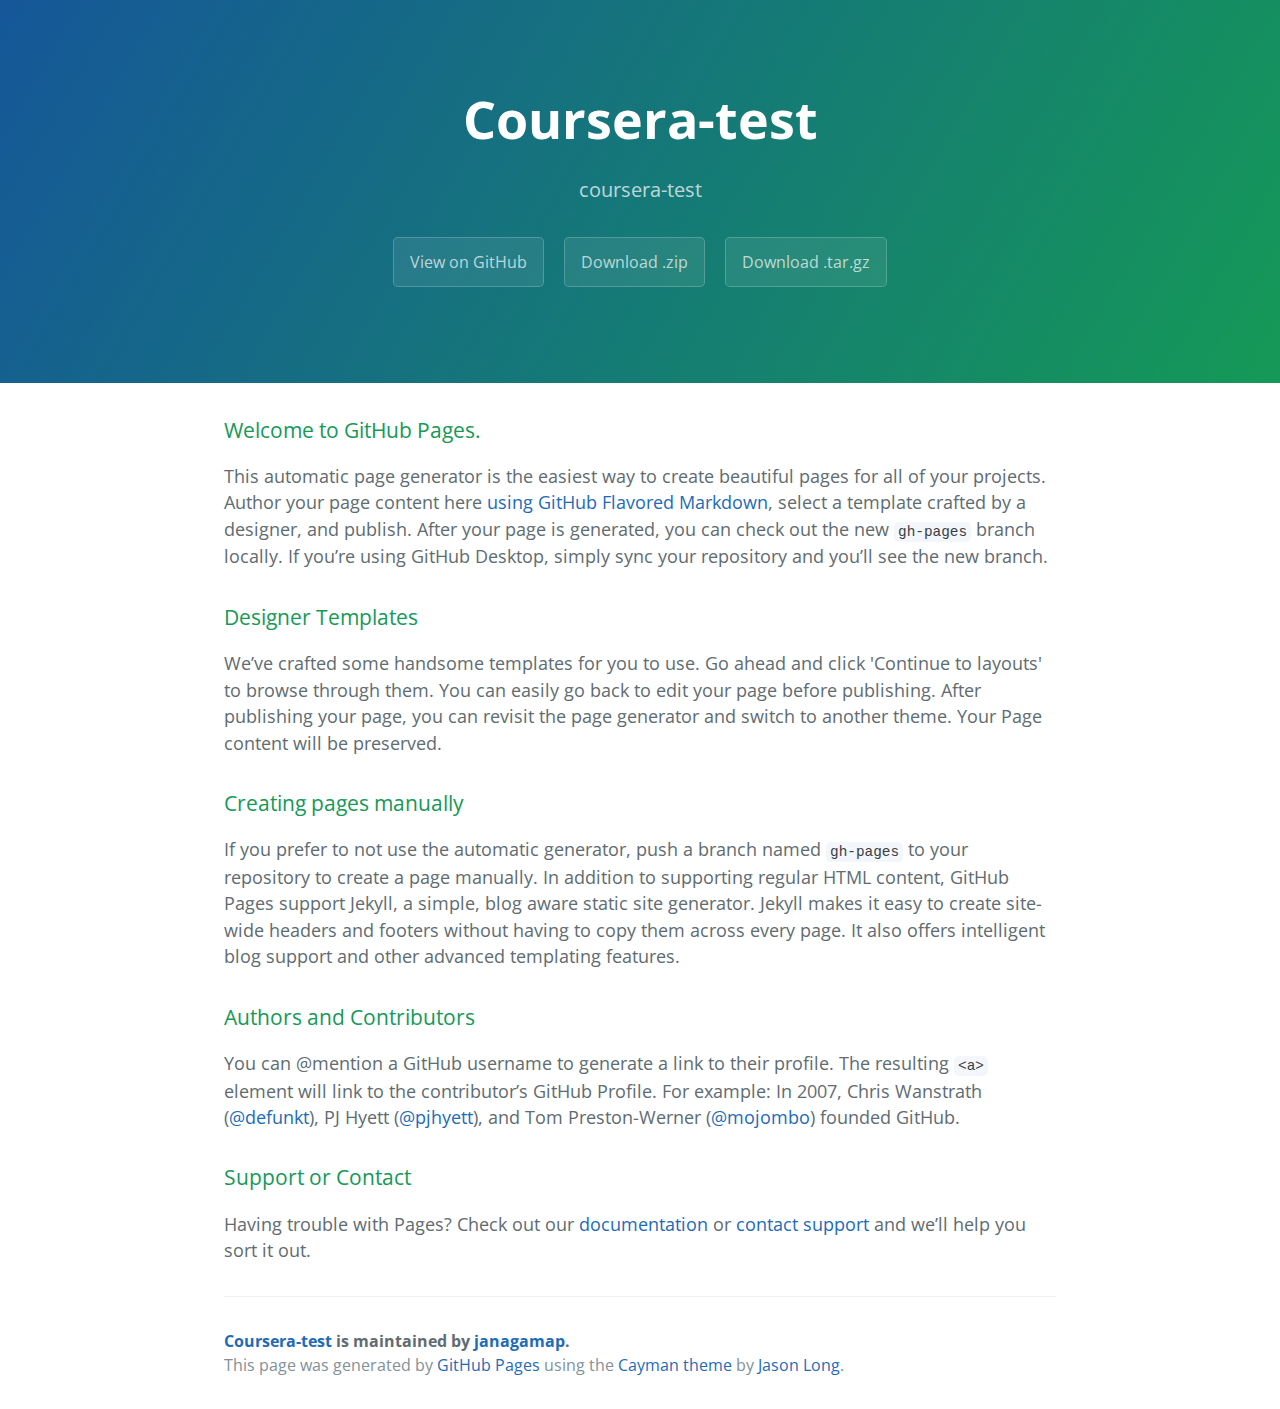
<file: index.html>
<!DOCTYPE html>
<html lang="en-us">
  <head>
    <meta charset="UTF-8">
    <title>Coursera-test by janagamap</title>
    <meta name="viewport" content="width=device-width, initial-scale=1">
    <link rel="stylesheet" type="text/css" href="stylesheets/normalize.css" media="screen">
    <link href='https://fonts.googleapis.com/css?family=Open+Sans:400,700' rel='stylesheet' type='text/css'>
    <link rel="stylesheet" type="text/css" href="stylesheets/stylesheet.css" media="screen">
    <link rel="stylesheet" type="text/css" href="stylesheets/github-light.css" media="screen">
  </head>
  <body>
    <section class="page-header">
      <h1 class="project-name">Coursera-test</h1>
      <h2 class="project-tagline">coursera-test</h2>
      <a href="https://github.com/janagamap/coursera-test" class="btn">View on GitHub</a>
      <a href="https://github.com/janagamap/coursera-test/zipball/master" class="btn">Download .zip</a>
      <a href="https://github.com/janagamap/coursera-test/tarball/master" class="btn">Download .tar.gz</a>
    </section>

    <section class="main-content">
      <h3>
<a id="welcome-to-github-pages" class="anchor" href="#welcome-to-github-pages" aria-hidden="true"><span aria-hidden="true" class="octicon octicon-link"></span></a>Welcome to GitHub Pages.</h3>

<p>This automatic page generator is the easiest way to create beautiful pages for all of your projects. Author your page content here <a href="https://guides.github.com/features/mastering-markdown/">using GitHub Flavored Markdown</a>, select a template crafted by a designer, and publish. After your page is generated, you can check out the new <code>gh-pages</code> branch locally. If you’re using GitHub Desktop, simply sync your repository and you’ll see the new branch.</p>

<h3>
<a id="designer-templates" class="anchor" href="#designer-templates" aria-hidden="true"><span aria-hidden="true" class="octicon octicon-link"></span></a>Designer Templates</h3>

<p>We’ve crafted some handsome templates for you to use. Go ahead and click 'Continue to layouts' to browse through them. You can easily go back to edit your page before publishing. After publishing your page, you can revisit the page generator and switch to another theme. Your Page content will be preserved.</p>

<h3>
<a id="creating-pages-manually" class="anchor" href="#creating-pages-manually" aria-hidden="true"><span aria-hidden="true" class="octicon octicon-link"></span></a>Creating pages manually</h3>

<p>If you prefer to not use the automatic generator, push a branch named <code>gh-pages</code> to your repository to create a page manually. In addition to supporting regular HTML content, GitHub Pages support Jekyll, a simple, blog aware static site generator. Jekyll makes it easy to create site-wide headers and footers without having to copy them across every page. It also offers intelligent blog support and other advanced templating features.</p>

<h3>
<a id="authors-and-contributors" class="anchor" href="#authors-and-contributors" aria-hidden="true"><span aria-hidden="true" class="octicon octicon-link"></span></a>Authors and Contributors</h3>

<p>You can @mention a GitHub username to generate a link to their profile. The resulting <code>&lt;a&gt;</code> element will link to the contributor’s GitHub Profile. For example: In 2007, Chris Wanstrath (<a href="https://github.com/defunkt" class="user-mention">@defunkt</a>), PJ Hyett (<a href="https://github.com/pjhyett" class="user-mention">@pjhyett</a>), and Tom Preston-Werner (<a href="https://github.com/mojombo" class="user-mention">@mojombo</a>) founded GitHub.</p>

<h3>
<a id="support-or-contact" class="anchor" href="#support-or-contact" aria-hidden="true"><span aria-hidden="true" class="octicon octicon-link"></span></a>Support or Contact</h3>

<p>Having trouble with Pages? Check out our <a href="https://help.github.com/pages">documentation</a> or <a href="https://github.com/contact">contact support</a> and we’ll help you sort it out.</p>

      <footer class="site-footer">
        <span class="site-footer-owner"><a href="https://github.com/janagamap/coursera-test">Coursera-test</a> is maintained by <a href="https://github.com/janagamap">janagamap</a>.</span>

        <span class="site-footer-credits">This page was generated by <a href="https://pages.github.com">GitHub Pages</a> using the <a href="https://github.com/jasonlong/cayman-theme">Cayman theme</a> by <a href="https://twitter.com/jasonlong">Jason Long</a>.</span>
      </footer>

    </section>

  
  </body>
</html>
</file>
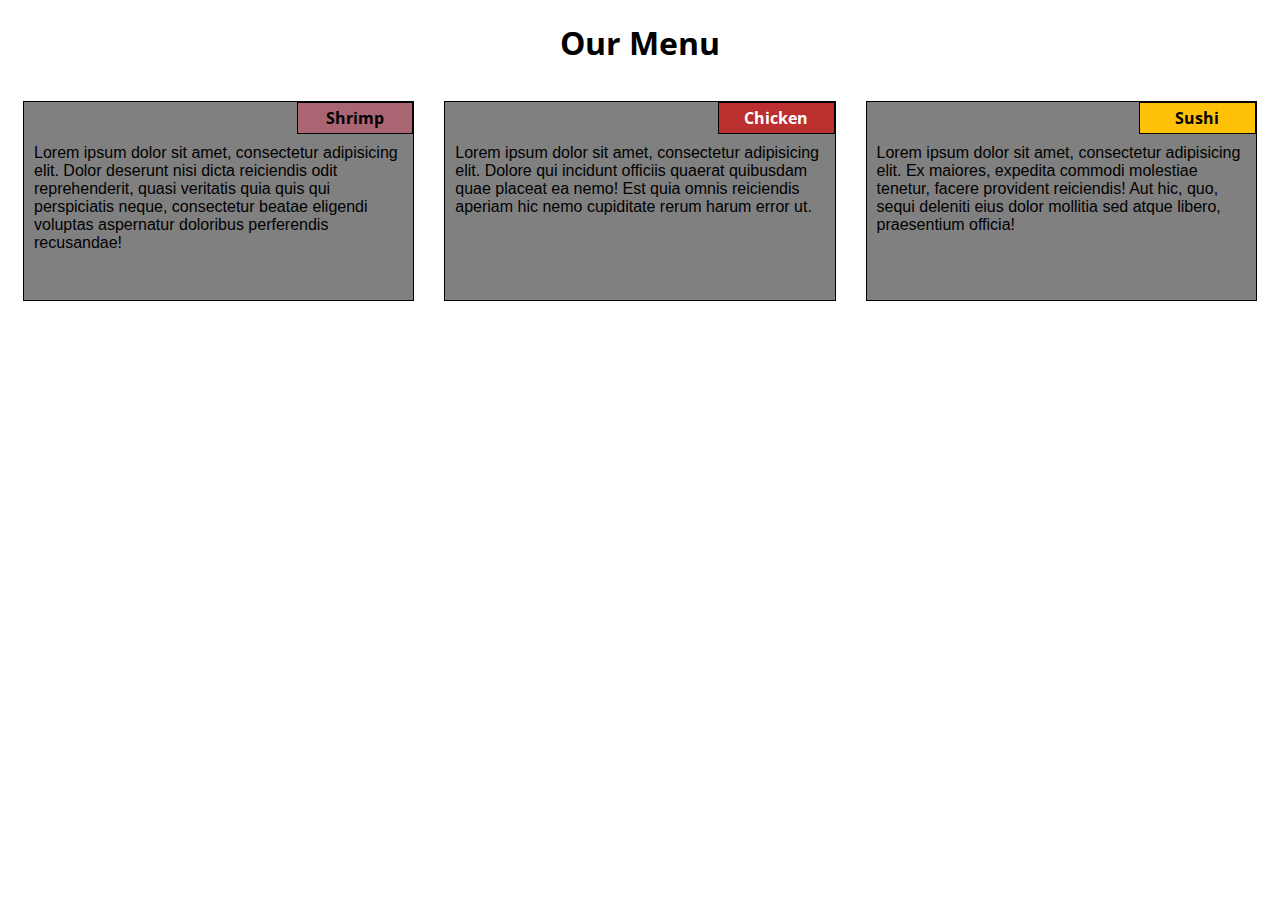
<file: mod2_solution/index.html>
<!DOCTYPE html>
<html>
<head>
	<meta charset="utf-8">
	<meta http-equiv="X-UA-Compatible" content="IE=edge">
	<meta name="viewport" content="width=device-width, initial-scale=1">
	<title>Mod2</title>
	<link href="https://fonts.googleapis.com/css?family=Open+Sans" rel="stylesheet">
	<link rel="stylesheet" href="css/styles.css">
</head>
<body>

<h1>Our Menu</h1>

<div class="row">

  <div class="col-lg-4 col-md-6 ">
   <section>
	 <h4 class="title" id="title1">Shrimp</h4>
  <p>Lorem ipsum dolor sit amet, consectetur adipisicing elit. Dolor deserunt nisi dicta reiciendis odit reprehenderit, quasi veritatis quia quis qui perspiciatis neque, consectetur beatae eligendi voluptas aspernatur doloribus perferendis recusandae!</p>
</section>
  </div>




  <div class="col-lg-4 col-md-6 ">
	 <section>
	 <h4 class="title" id="title2">Chicken</h4>
      <p>Lorem ipsum dolor sit amet, consectetur adipisicing elit. Dolore qui incidunt officiis quaerat quibusdam quae placeat ea nemo! Est quia omnis reiciendis aperiam hic nemo cupiditate rerum harum error ut.</p>
    </section>
  </div>


  <div class="col-lg-4 col-md-12">	
<section>
 <h4 class="title" id="title3">Sushi</h4>
  <p>Lorem ipsum dolor sit amet, consectetur adipisicing elit. Ex maiores, expedita commodi molestiae tenetur, facere provident reiciendis! Aut hic, quo, sequi deleniti eius dolor mollitia sed atque libero, praesentium officia!</p></div>
  </section>
</div>

	
</body>
</html>
</file>
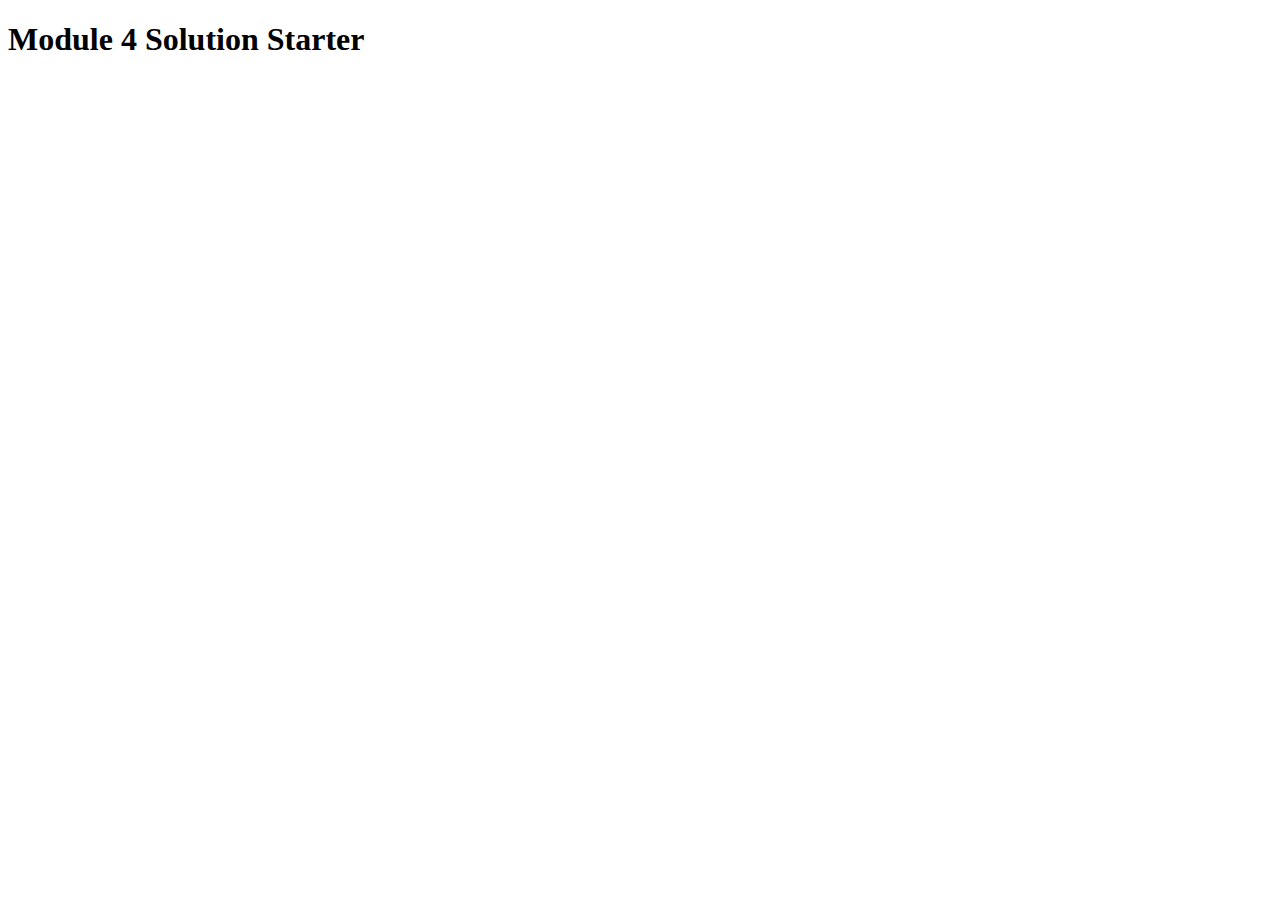
<file: mod4_solution/index.html>
<!DOCTYPE html>
<html>
<head>
  <meta charset="utf-8">
  <title>Module 4 Solution Starter</title>
  <script>
    var names = []; // DO NOT REMOVE
  </script>
  <script src="SpeakHello.js"></script>
  <script src="SpeakGoodBye.js"></script>
  <script src="script.js"></script>
</head>
<body>
  <h1>Module 4 Solution Starter</h1>
</body>
</html>
</file>
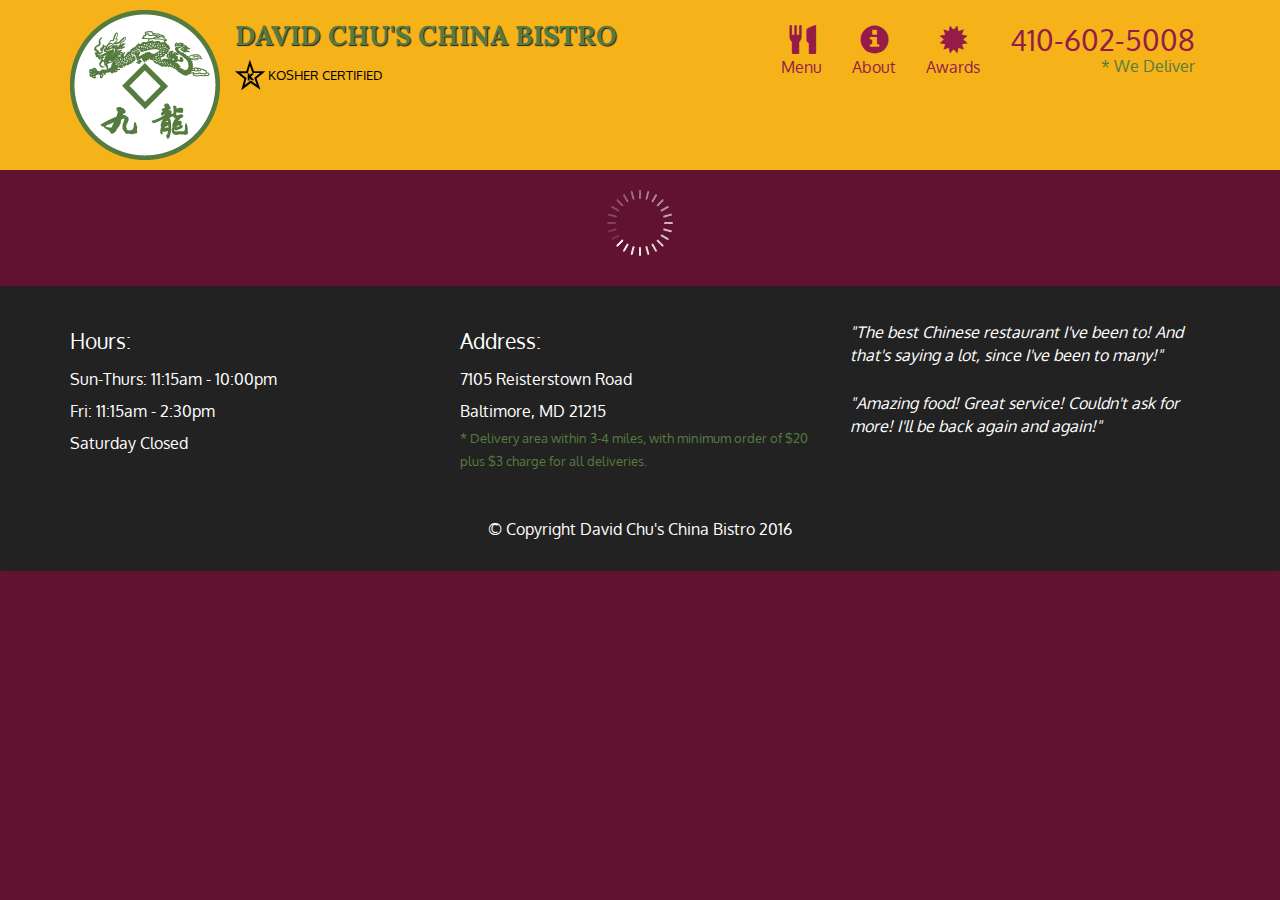
<file: mod5_solution/index.html>
<!doctype html>
<html lang="en">
  <head>
    <meta charset="utf-8">
    <meta http-equiv="X-UA-Compatible" content="IE=edge">
    <meta name="viewport" content="width=device-width, initial-scale=1">
    <title>David Chu's China Bistro</title>
    <link rel="stylesheet" href="css/bootstrap.min.css">
    <link rel="stylesheet" href="css/styles.css">
    <link href='https://fonts.googleapis.com/css?family=Oxygen:400,300,700' rel='stylesheet' type='text/css'>
    <link href='https://fonts.googleapis.com/css?family=Lora' rel='stylesheet' type='text/css'>
  </head>
<body>
  <header>
    <nav id="header-nav" class="navbar navbar-default">
      <div class="container">
        <div class="navbar-header">
          <a href="index.html" class="pull-left visible-md visible-lg">
            <div id="logo-img" alt="Logo image"></div>
          </a>

          <div class="navbar-brand">
            <a href="index.html"><h1>David Chu's China Bistro</h1></a>
            <p>
              <img src="images/star-k-logo.png" alt="Kosher certification">
              <span>Kosher Certified</span>
            </p>
          </div>

          <button id="navbarToggle" type="button" class="navbar-toggle collapsed" data-toggle="collapse" data-target="#collapsable-nav" aria-expanded="false">
            <span class="sr-only">Toggle navigation</span>
            <span class="icon-bar"></span>
            <span class="icon-bar"></span>
            <span class="icon-bar"></span>
          </button>
        </div>
        
        <div id="collapsable-nav" class="collapse navbar-collapse">
           <ul id="nav-list" class="nav navbar-nav navbar-right">
            <li id="navHomeButton" class="visible-xs active">
              <a href="index.html">
                <span class="glyphicon glyphicon-home"></span> Home</a>
            </li>
            <li id="navMenuButton">
              <a href="#" onclick="$dc.loadMenuCategories();">
                <span class="glyphicon glyphicon-cutlery"></span><br class="hidden-xs"> Menu</a>
            </li>
            <li>
              <a href="#">
                <span class="glyphicon glyphicon-info-sign"></span><br class="hidden-xs"> About</a>
            </li>
            <li>
              <a href="#">
                <span class="glyphicon glyphicon-certificate"></span><br class="hidden-xs"> Awards</a>
            </li>
            <li id="phone" class="hidden-xs">
              <a href="tel:410-602-5008">
                <span>410-602-5008</span></a><div>* We Deliver</div>
            </li>
          </ul><!-- #nav-list -->
        </div><!-- .collapse .navbar-collapse -->
      </div><!-- .container -->
    </nav><!-- #header-nav -->
  </header>

  <div id="call-btn" class="visible-xs">
    <a class="btn" href="tel:410-602-5008">
    <span class="glyphicon glyphicon-earphone"></span>
    410-602-5008
    </a>
  </div>
  <div id="xs-deliver" class="text-center visible-xs">* We Deliver</div>

  <div id="main-content" class="container"></div>

  <footer class="panel-footer">
    <div class="container">
      <div class="row">
        <section id="hours" class="col-sm-4">
          <span>Hours:</span><br>
          Sun-Thurs: 11:15am - 10:00pm<br>
          Fri: 11:15am - 2:30pm<br>
          Saturday Closed
          <hr class="visible-xs">
        </section>
        <section id="address" class="col-sm-4">
          <span>Address:</span><br>
          7105 Reisterstown Road<br>
          Baltimore, MD 21215
          <p>* Delivery area within 3-4 miles, with minimum order of $20 plus $3 charge for all deliveries.</p>
          <hr class="visible-xs">
        </section>
        <section id="testimonials" class="col-sm-4">
          <p>"The best Chinese restaurant I've been to! And that's saying a lot, since I've been to many!"</p>
          <p>"Amazing food! Great service! Couldn't ask for more! I'll be back again and again!"</p>
        </section>
      </div>
      <div class="text-center">&copy; Copyright David Chu's China Bistro 2016</div>
    </div>
  </footer>

  <!-- jQuery (Bootstrap JS plugins depend on it) -->
  <script src="js/jquery-2.1.4.min.js"></script>
  <script src="js/bootstrap.min.js"></script>
  <script src="js/ajax-utils.js"></script>
  <script src="js/script.js"></script>
</body>
</html>
</file>
<file: stylesheets/stylesheet.css>
* {
  box-sizing: border-box; }

body {
  padding: 0;
  margin: 0;
  font-family: "Open Sans", "Helvetica Neue", Helvetica, Arial, sans-serif;
  font-size: 16px;
  line-height: 1.5;
  color: #606c71; }

a {
  color: #1e6bb8;
  text-decoration: none; }
  a:hover {
    text-decoration: underline; }

.btn {
  display: inline-block;
  margin-bottom: 1rem;
  color: rgba(255, 255, 255, 0.7);
  background-color: rgba(255, 255, 255, 0.08);
  border-color: rgba(255, 255, 255, 0.2);
  border-style: solid;
  border-width: 1px;
  border-radius: 0.3rem;
  transition: color 0.2s, background-color 0.2s, border-color 0.2s; }
  .btn + .btn {
    margin-left: 1rem; }

.btn:hover {
  color: rgba(255, 255, 255, 0.8);
  text-decoration: none;
  background-color: rgba(255, 255, 255, 0.2);
  border-color: rgba(255, 255, 255, 0.3); }

@media screen and (min-width: 64em) {
  .btn {
    padding: 0.75rem 1rem; } }

@media screen and (min-width: 42em) and (max-width: 64em) {
  .btn {
    padding: 0.6rem 0.9rem;
    font-size: 0.9rem; } }

@media screen and (max-width: 42em) {
  .btn {
    display: block;
    width: 100%;
    padding: 0.75rem;
    font-size: 0.9rem; }
    .btn + .btn {
      margin-top: 1rem;
      margin-left: 0; } }

.page-header {
  color: #fff;
  text-align: center;
  background-color: #159957;
  background-image: linear-gradient(120deg, #155799, #159957); }

@media screen and (min-width: 64em) {
  .page-header {
    padding: 5rem 6rem; } }

@media screen and (min-width: 42em) and (max-width: 64em) {
  .page-header {
    padding: 3rem 4rem; } }

@media screen and (max-width: 42em) {
  .page-header {
    padding: 2rem 1rem; } }

.project-name {
  margin-top: 0;
  margin-bottom: 0.1rem; }

@media screen and (min-width: 64em) {
  .project-name {
    font-size: 3.25rem; } }

@media screen and (min-width: 42em) and (max-width: 64em) {
  .project-name {
    font-size: 2.25rem; } }

@media screen and (max-width: 42em) {
  .project-name {
    font-size: 1.75rem; } }

.project-tagline {
  margin-bottom: 2rem;
  font-weight: normal;
  opacity: 0.7; }

@media screen and (min-width: 64em) {
  .project-tagline {
    font-size: 1.25rem; } }

@media screen and (min-width: 42em) and (max-width: 64em) {
  .project-tagline {
    font-size: 1.15rem; } }

@media screen and (max-width: 42em) {
  .project-tagline {
    font-size: 1rem; } }

.main-content :first-child {
  margin-top: 0; }
.main-content img {
  max-width: 100%; }
.main-content h1, .main-content h2, .main-content h3, .main-content h4, .main-content h5, .main-content h6 {
  margin-top: 2rem;
  margin-bottom: 1rem;
  font-weight: normal;
  color: #159957; }
.main-content p {
  margin-bottom: 1em; }
.main-content code {
  padding: 2px 4px;
  font-family: Consolas, "Liberation Mono", Menlo, Courier, monospace;
  font-size: 0.9rem;
  color: #383e41;
  background-color: #f3f6fa;
  border-radius: 0.3rem; }
.main-content pre {
  padding: 0.8rem;
  margin-top: 0;
  margin-bottom: 1rem;
  font: 1rem Consolas, "Liberation Mono", Menlo, Courier, monospace;
  color: #567482;
  word-wrap: normal;
  background-color: #f3f6fa;
  border: solid 1px #dce6f0;
  border-radius: 0.3rem; }
  .main-content pre > code {
    padding: 0;
    margin: 0;
    font-size: 0.9rem;
    color: #567482;
    word-break: normal;
    white-space: pre;
    background: transparent;
    border: 0; }
.main-content .highlight {
  margin-bottom: 1rem; }
  .main-content .highlight pre {
    margin-bottom: 0;
    word-break: normal; }
.main-content .highlight pre, .main-content pre {
  padding: 0.8rem;
  overflow: auto;
  font-size: 0.9rem;
  line-height: 1.45;
  border-radius: 0.3rem; }
.main-content pre code, .main-content pre tt {
  display: inline;
  max-width: initial;
  padding: 0;
  margin: 0;
  overflow: initial;
  line-height: inherit;
  word-wrap: normal;
  background-color: transparent;
  border: 0; }
  .main-content pre code:before, .main-content pre code:after, .main-content pre tt:before, .main-content pre tt:after {
    content: normal; }
.main-content ul, .main-content ol {
  margin-top: 0; }
.main-content blockquote {
  padding: 0 1rem;
  margin-left: 0;
  color: #819198;
  border-left: 0.3rem solid #dce6f0; }
  .main-content blockquote > :first-child {
    margin-top: 0; }
  .main-content blockquote > :last-child {
    margin-bottom: 0; }
.main-content table {
  display: block;
  width: 100%;
  overflow: auto;
  word-break: normal;
  word-break: keep-all; }
  .main-content table th {
    font-weight: bold; }
  .main-content table th, .main-content table td {
    padding: 0.5rem 1rem;
    border: 1px solid #e9ebec; }
.main-content dl {
  padding: 0; }
  .main-content dl dt {
    padding: 0;
    margin-top: 1rem;
    font-size: 1rem;
    font-weight: bold; }
  .main-content dl dd {
    padding: 0;
    margin-bottom: 1rem; }
.main-content hr {
  height: 2px;
  padding: 0;
  margin: 1rem 0;
  background-color: #eff0f1;
  border: 0; }

@media screen and (min-width: 64em) {
  .main-content {
    max-width: 64rem;
    padding: 2rem 6rem;
    margin: 0 auto;
    font-size: 1.1rem; } }

@media screen and (min-width: 42em) and (max-width: 64em) {
  .main-content {
    padding: 2rem 4rem;
    font-size: 1.1rem; } }

@media screen and (max-width: 42em) {
  .main-content {
    padding: 2rem 1rem;
    font-size: 1rem; } }

.site-footer {
  padding-top: 2rem;
  margin-top: 2rem;
  border-top: solid 1px #eff0f1; }

.site-footer-owner {
  display: block;
  font-weight: bold; }

.site-footer-credits {
  color: #819198; }

@media screen and (min-width: 64em) {
  .site-footer {
    font-size: 1rem; } }

@media screen and (min-width: 42em) and (max-width: 64em) {
  .site-footer {
    font-size: 1rem; } }

@media screen and (max-width: 42em) {
  .site-footer {
    font-size: 0.9rem; } }
</file>
<file: stylesheets/github-light.css>
/*
The MIT License (MIT)

Copyright (c) 2016 GitHub, Inc.

Permission is hereby granted, free of charge, to any person obtaining a copy
of this software and associated documentation files (the "Software"), to deal
in the Software without restriction, including without limitation the rights
to use, copy, modify, merge, publish, distribute, sublicense, and/or sell
copies of the Software, and to permit persons to whom the Software is
furnished to do so, subject to the following conditions:

The above copyright notice and this permission notice shall be included in all
copies or substantial portions of the Software.

THE SOFTWARE IS PROVIDED "AS IS", WITHOUT WARRANTY OF ANY KIND, EXPRESS OR
IMPLIED, INCLUDING BUT NOT LIMITED TO THE WARRANTIES OF MERCHANTABILITY,
FITNESS FOR A PARTICULAR PURPOSE AND NONINFRINGEMENT. IN NO EVENT SHALL THE
AUTHORS OR COPYRIGHT HOLDERS BE LIABLE FOR ANY CLAIM, DAMAGES OR OTHER
LIABILITY, WHETHER IN AN ACTION OF CONTRACT, TORT OR OTHERWISE, ARISING FROM,
OUT OF OR IN CONNECTION WITH THE SOFTWARE OR THE USE OR OTHER DEALINGS IN THE
SOFTWARE.

*/

.pl-c /* comment */ {
  color: #969896;
}

.pl-c1 /* constant, variable.other.constant, support, meta.property-name, support.constant, support.variable, meta.module-reference, markup.raw, meta.diff.header */,
.pl-s .pl-v /* string variable */ {
  color: #0086b3;
}

.pl-e /* entity */,
.pl-en /* entity.name */ {
  color: #795da3;
}

.pl-smi /* variable.parameter.function, storage.modifier.package, storage.modifier.import, storage.type.java, variable.other */,
.pl-s .pl-s1 /* string source */ {
  color: #333;
}

.pl-ent /* entity.name.tag */ {
  color: #63a35c;
}

.pl-k /* keyword, storage, storage.type */ {
  color: #a71d5d;
}

.pl-s /* string */,
.pl-pds /* punctuation.definition.string, string.regexp.character-class */,
.pl-s .pl-pse .pl-s1 /* string punctuation.section.embedded source */,
.pl-sr /* string.regexp */,
.pl-sr .pl-cce /* string.regexp constant.character.escape */,
.pl-sr .pl-sre /* string.regexp source.ruby.embedded */,
.pl-sr .pl-sra /* string.regexp string.regexp.arbitrary-repitition */ {
  color: #183691;
}

.pl-v /* variable */ {
  color: #ed6a43;
}

.pl-id /* invalid.deprecated */ {
  color: #b52a1d;
}

.pl-ii /* invalid.illegal */ {
  color: #f8f8f8;
  background-color: #b52a1d;
}

.pl-sr .pl-cce /* string.regexp constant.character.escape */ {
  font-weight: bold;
  color: #63a35c;
}

.pl-ml /* markup.list */ {
  color: #693a17;
}

.pl-mh /* markup.heading */,
.pl-mh .pl-en /* markup.heading entity.name */,
.pl-ms /* meta.separator */ {
  font-weight: bold;
  color: #1d3e81;
}

.pl-mq /* markup.quote */ {
  color: #008080;
}

.pl-mi /* markup.italic */ {
  font-style: italic;
  color: #333;
}

.pl-mb /* markup.bold */ {
  font-weight: bold;
  color: #333;
}

.pl-md /* markup.deleted, meta.diff.header.from-file */ {
  color: #bd2c00;
  background-color: #ffecec;
}

.pl-mi1 /* markup.inserted, meta.diff.header.to-file */ {
  color: #55a532;
  background-color: #eaffea;
}

.pl-mdr /* meta.diff.range */ {
  font-weight: bold;
  color: #795da3;
}

.pl-mo /* meta.output */ {
  color: #1d3e81;
}
</file>
<file: mod2_solution/css/styles.css>
/********** Base styles **********/
* {
  box-sizing: border-box;
 
}

body{
  font-family: 'Open Sans', sans-serif;
}

p {
  margin: 10px;
  font-family: Helvetica;
  color: black;
  clear: right;

}

section{
  border: 1px solid black;
  background-color: gray;
  margin: 15px ;
  height: 200px;
}

.title{
  float: right;
  color: black;
  padding: 4px;
  margin-bottom: 10px;
  width: 30%;
  text-align: center;
  position: relative;
  top: 0;
  left: 0;
  border: 1px black solid;

}

#title1{
  background-color: #a96571;
  color: black;
}

#title2{
  background-color: #bb2f2f;
  color: white;
}

#title3{
  background-color: #ffc107;
  color: black;
}


h1{
  text-align: center;
  font-family: 'Open Sans', sans-serif;
}

h4{
  margin: 0px;
}


/* Simple Responsive Framework. */
.row {
  width: 100%;
}

/********** Desktop **********/
@media (min-width: 992px) {
  .col-lg-1, .col-lg-2, .col-lg-3, .col-lg-4, .col-lg-5, .col-lg-6, .col-lg-7, .col-lg-8, .col-lg-9, .col-lg-10, .col-lg-11, .col-lg-12 {
    float: left;
  }
  .col-lg-1 {
    width: 8.33%;
  }
  .col-lg-2 {
    width: 16.66%;
  }
  .col-lg-3 {
    width: 25%;
  }
  .col-lg-4 {
    width: 33.33%;
  }
  .col-lg-5 {
    width: 41.66%;
  }
  .col-lg-6 {
    width: 50%;
  }
  .col-lg-7 {
    width: 58.33%;
  }
  .col-lg-8 {
    width: 66.66%;
  }
  .col-lg-9 {
    width: 74.99%;
  }
  .col-lg-10 {
    width: 83.33%;
  }
  .col-lg-11 {
    width: 91.66%;
  }
  .col-lg-12 {
    width: 100%;
  }
}

/********** Tablet devices only **********/
@media (min-width: 768px) and (max-width: 991px) {
  .col-md-1, .col-md-2, .col-md-3, .col-md-4, .col-md-5, .col-md-6, .col-md-7, .col-md-8, .col-md-9, .col-md-10, .col-md-11, .col-md-12 {
    float: left;
    border: 1px solid green;
  }
  .col-md-1 {
    width: 8.33%;
  }
  .col-md-2 {
    width: 16.66%;
  }
  .col-md-3 {
    width: 25%;
  }
  .col-md-4 {
    width: 33.33%;
  }
  .col-md-5 {
    width: 41.66%;
  }
  .col-md-6 {
    width: 50%;
  }
  .col-md-7 {
    width: 58.33%;
  }
  .col-md-8 {
    width: 66.66%;
  }
  .col-md-9 {
    width: 74.99%;
  }
  .col-md-10 {
    width: 83.33%;
  }
  .col-md-11 {
    width: 91.66%;
  }
  .col-md-12 {
    width: 100%;
  }
}
</file>
<file: mod5_solution/css/styles.css>
body {
  font-size: 16px;
  color: #fff;
  background-color: #61122f;
  font-family: 'Oxygen', sans-serif;
}

/** HEADER **/
#header-nav {
  background-color: #f6b319;
  border-radius: 0;
  border: 0;
}

#logo-img {
  background: url('../images/restaurant-logo_large.png') no-repeat;
  width: 150px;
  height: 150px;
  margin: 10px 15px 10px 0;
}

.navbar-brand {
  padding-top: 25px;
}
.navbar-brand h1 { /* Restaurant name */
  font-family: 'Lora', serif;
  color: #557c3e;
  font-size: 1.5em;
  text-transform: uppercase;
  font-weight: bold;
  text-shadow: 1px 1px 1px #222;
  margin-top: 0;
  margin-bottom: 0;
  line-height: .75;
}
.navbar-brand a:hover, .navbar-brand a:focus {
  text-decoration: none;
}
.navbar-brand p { /* Kosher cert */
  color: #000;
  text-transform: uppercase;
  font-size: .7em;
  margin-top: 15px;
}
.navbar-brand p span { /* Star-K */
  vertical-align: middle;
}

#nav-list {
  margin-top: 10px;
}
#nav-list a {
  color: #951C49;
  text-align: center;
}
#nav-list a:hover {
  background: #E7E7E7;
}
#nav-list a span {
  font-size: 1.8em;
}

#phone {
  margin-top: 5px;
}
#phone a { /* Phone number */
  text-align: right;
  padding-bottom: 0;
}
#phone div { /* We Deliver */
  color: #557c3e;
  text-align: right;
  padding-right: 15px;
}

.navbar-header button.navbar-toggle, .navbar-header .icon-bar {
  border: 1px solid #61122f;
}
.navbar-header button.navbar-toggle {
  clear: both;
  margin-top: -30px;
}
/* END HEADER */

/* FOOTER */
.panel-footer {
  margin-top: 30px;
  padding-top: 35px;
  padding-bottom: 30px;
  background-color: #222;
  border-top: 0;
}
.panel-footer div.row {
  margin-bottom: 35px;
}
#hours, #address {
  line-height: 2;
}
#hours > span, #address > span {
  font-size: 1.3em;
}
#address p {
  color: #557c3e;
  font-size: .8em;
  line-height: 1.8;
}
#testimonials {
  font-style: italic;
}
#testimonials p:nth-child(2) {
  margin-top: 25px;
}
/* END FOOTER */



/* HOME PAGE */
.container .jumbotron {
  box-shadow: 0 0 50px #3F0C1F;
  border: 2px solid #3F0C1F;
}

#menu-tile, #specials-tile, #map-tile {
  height: 250px;
  width: 100%;
  margin-bottom: 15px;
  position: relative;
  border: 2px solid #3F0C1F;
  overflow: hidden;
}
#menu-tile:hover, #specials-tile:hover, #map-tile:hover {
  box-shadow: 0 1px 5px 1px #cccccc;
}
#menu-tile {
  background: url('../images/menu-tile.jpg') no-repeat;
  background-position: center;
}
#specials-tile {
  background: url('../images/specials-tile.jpg') no-repeat;
  background-position: center;
}
#menu-tile span, #specials-tile span, #map-tile span {
  position: absolute;
  bottom: 0;
  right: 0;
  width: 100%;
  text-align: center;
  font-size: 1.6em;
  text-transform: uppercase;
  background-color: #000;
  color: #fff;
  opacity: .8;
}
/* END HOME PAGE */

/* MENU CATEGORIES PAGE */
.category-tile { 
  position: relative;
  border: 2px solid #3F0C1F;
  overflow: hidden;
  width: 200px;
  height: 200px;
  margin: 0 auto 15px;
}
.category-tile span {
  position: absolute;
  bottom: 0;
  right: 0;
  width: 100%;
  text-align: center;
  font-size: 1.2em;
  text-transform: uppercase;
  background-color: #000;
  color: #fff;
  opacity: .8;
}
.category-tile:hover {
  box-shadow: 0 1px 5px 1px #cccccc;
}

#menu-categories-title + div {
  margin-bottom: 50px;
}
/* END MENU CATEGORIES PAGE */

/* SINGLE CATEGORY PAGE */
.menu-item-tile {
  margin-bottom: 25px;
}
.menu-item-tile hr {
  width: 80%;
}
.menu-item-tile .menu-item-price {
  font-size: 1.1em;
  text-align: right;
  margin-top: -15px;
  margin-right: -15px;
}
.menu-item-tile .menu-item-price span {
  font-size: .6em;
}
.menu-item-photo {
  position: relative;
  border: 2px solid #3F0C1F; 
  overflow: hidden;
  padding: 0;
  margin-right: -15px;
  margin-left: auto;
  margin-bottom: 20px;
  max-width: 250px;
}
.menu-item-photo div {
  position: absolute;
  bottom: 0;
  right: 0;
  width: 80px;
  background-color: #557c3e;
  text-align: center;
}
.menu-item-description {
  padding-right: 30px;
}
h3.menu-item-title {
  margin: 0 0 10px;
}
.menu-item-details {
  font-size: .9em;
  font-style: italic;
}
/* END SINGLE CATEGORY PAGE */


/********** Large devices only **********/
@media (min-width: 1200px) {
  .container .jumbotron {
    background: url('../images/jumbotron_1200.jpg') no-repeat;
    height: 675px;
  }
}

/********** Medium devices only **********/
@media (min-width: 992px) and (max-width: 1199px) {
  /* Header */
  #logo-img {
    background: url('../images/restaurant-logo_medium.png') no-repeat;
    width: 100px;
    height: 100px;
    margin: 5px 5px 5px 0;
  }
  /* End Header */

  /* Home Page */
  .container .jumbotron {
    background: url('../images/jumbotron_992.jpg') no-repeat;
    height: 558px;
  }
  /* End Home Page */
}

/********** Small devices only **********/
@media (min-width: 768px) and (max-width: 991px) {
  /* Home Page */
  .container .jumbotron {
    background: url('../images/jumbotron_768.jpg') no-repeat;
    height: 432px;
  }
  /* End Home Page */
}

/********** Extra small devices only **********/
@media (max-width: 767px) {
  /* Header */
  .navbar-brand {
    padding-top: 10px;
    height: 80px;
  }
  .navbar-brand h1 { /* Restaurant name */
    padding-top: 10px;
    font-size: 5vw; /* 1vw = 1% of viewport width */
  }
  .navbar-brand p { /* Kosher cert */
    font-size: .6em;
    margin-top: 12px;
  }
  .navbar-brand p img { /* Star-K */
    height: 20px;
  }

  #collapsable-nav a { /* Collapsed nav menu text */
    font-size: 1.2em;
  }
  #collapsable-nav a span { /* Collapsed nav menu glyph */
    font-size: 1em;
    margin-right: 5px;
  }

  #call-btn > a {
    font-size: 1.5em;
    display: block;
    margin: 0 20px;
    padding: 10px;
    border: 2px solid #fff;
    background-color: #f6b319;
    color: #951c49;
  }
  #xs-deliver {
    margin-top: 5px;
    font-size: .7em;
    letter-spacing: .1em;
    text-transform: uppercase;
  }
  /* End Header */

  /* Footer */
  .panel-footer section {
    margin-bottom: 30px;
    text-align: center;
  }
  .panel-footer section:nth-child(3) {
    margin-bottom: 0; /* margin already exists on the whole row */
  }
  .panel-footer section hr {
    width: 50%;
  }
  /* End Footer */

  /* Home Page */
  .container .jumbotron {
    margin-top: 30px;
    padding: 0;
  }
  #menu-tile, #specials-tile {
    width: 360px;
    margin: 0 auto 15px;
  }

  .menu-item-photo {
    margin-right: auto;
  }
  .menu-item-tile .menu-item-price {
    text-align: center;
  }
  .menu-item-description {
    text-align: center;;
  }
}


/********** Super extra small devices Only :-) (e.g., iPhone 4) **********/
@media (max-width: 479px) {
  /* Header */
  .navbar-brand h1 { /* Restaurant name */
    padding-top: 5px;
    font-size: 6vw;
  }
  /* End Header */
  
  /* Home page */
  #menu-tile, #specials-tile {
    width: 280px;
    margin: 0 auto 15px;
  }

  .col-xxs-12 {
    position: relative;
    min-height: 1px;
    padding-right: 15px;
    padding-left: 15px;
    float: left;
    width: 100%;
  }
}
</file>
